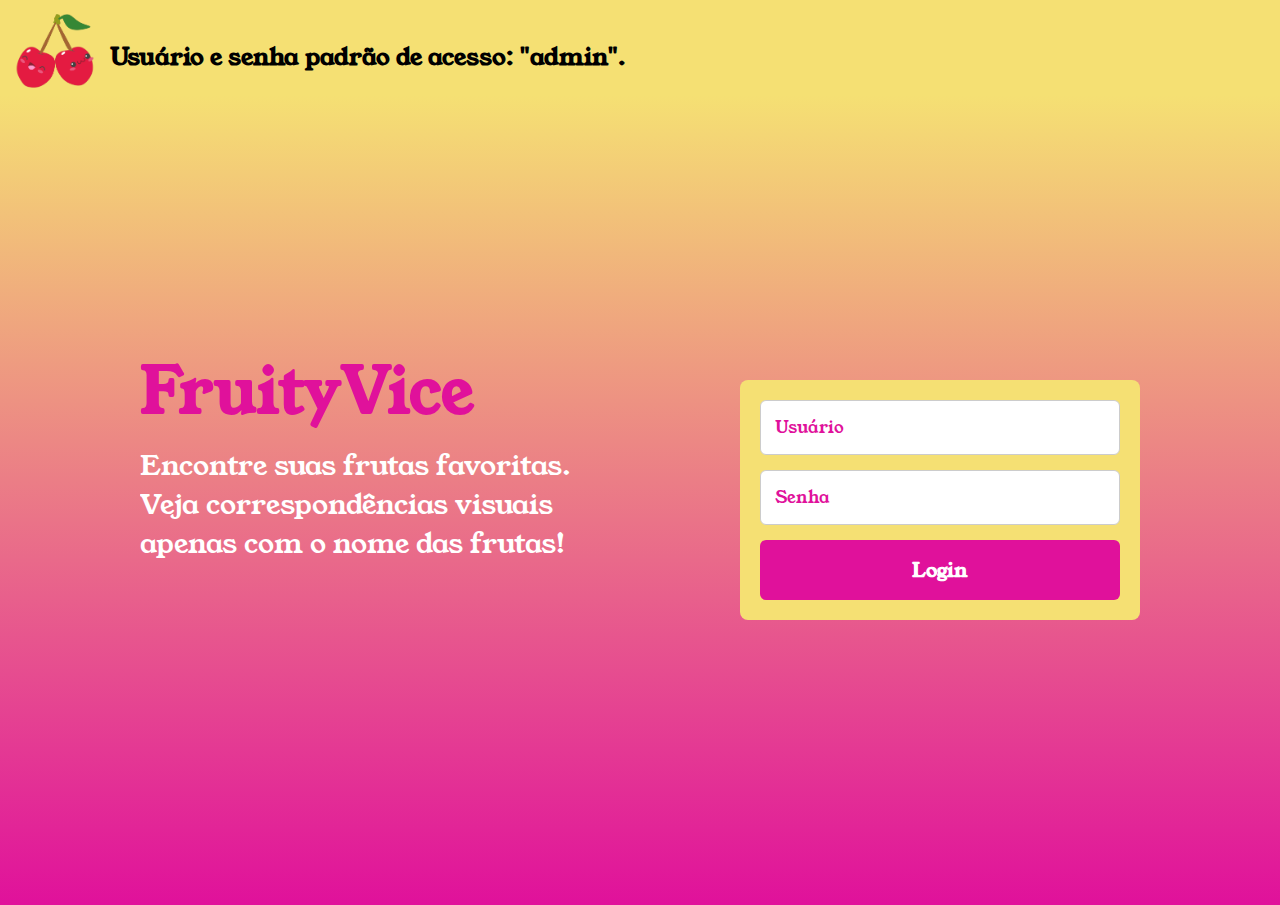
<file: index.html>
<!DOCTYPE html>
<html lang="en">

<head>
    <meta charset="UTF-8">
    <meta name="viewport" content="width=device-width, initial-scale=1.0">
    <link rel="preconnect" href="https://fonts.googleapis.com">
    <link rel="preconnect" href="https://fonts.gstatic.com" crossorigin>
    <link href="https://fonts.googleapis.com/css2?family=Bricolage+Grotesque&family=Young+Serif&display=swap" rel="stylesheet">
    <script src="./module/login.js" defer></script>
    <link rel="shortcut icon" href="./img/cherry.png">
    <link rel="stylesheet" href="./style/style.css">
    <title>FruityVice</title>
</head>

<body>
    <header>
        <img src="./img/cherry.png" alt="" class="logo">
        <h2>Usuário e senha padrão de acesso: "admin".</h2>
    </header>
    <main>
        <div class="container flex">
            <div class="fruity flex">
                <div class="text">
                    <h1>FruityVice</h1>
                    <p>Encontre suas frutas favoritas.</p>
                    <p>Veja correspondências visuais</p>
                    <p>apenas com o nome das frutas!</p>
                </div>
                <div class="form">
                    <input id="email" type="email" placeholder="Usuário" required>
                    <input id="senha" type="senha" placeholder="Senha" required>
                    <div class="link">
                        <button type="submit" id="login" class="login"> Login </button>
                    </div>
                </div>

            </div>
        </div>
    </main>
</body>

</html>
</file>
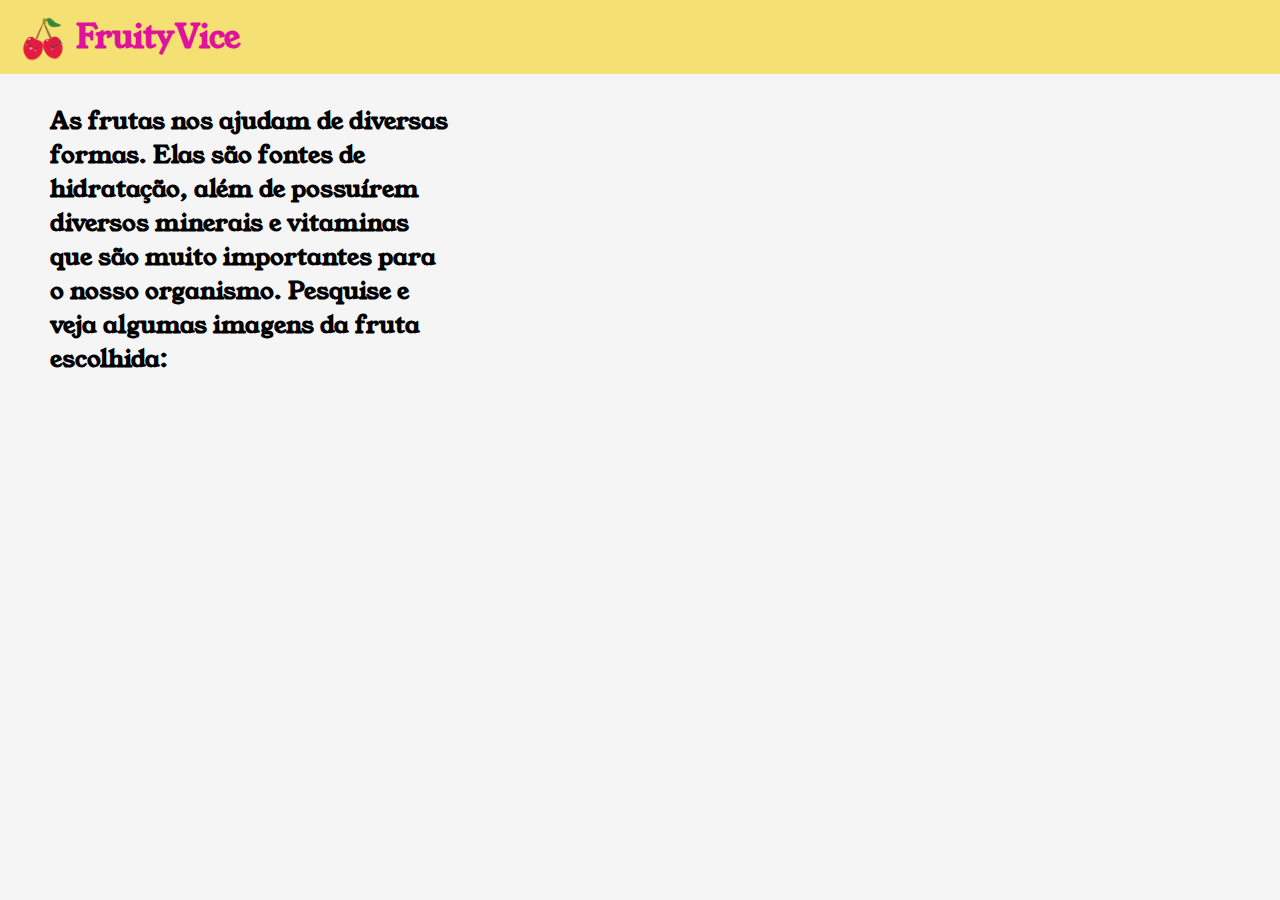
<file: html/pgPrincipal.html>
<!DOCTYPE html>
<html lang="pt-br">

<head>
    <meta charset="UTF-8">
    <meta name="viewport" content="width=device-width, initial-scale=1.0">
    <link rel="shortcut icon" href="../img/cherry.png" type="image/x-icon">
    <link rel="preconnect" href="https://fonts.googleapis.com">
    <link rel="preconnect" href="https://fonts.gstatic.com" crossorigin>
    <link href="https://fonts.googleapis.com/css2?family=Bricolage+Grotesque&family=Young+Serif&display=swap" rel="stylesheet">
    <script src="../module/fruityPage.js" defer></script>
    <link rel="stylesheet" href="../style/stylePg2.css">
    <title>FruityVice</title>
</head>

<body>
    <header>

        <a href="#">
            <img src="../img/cherry.png" alt="logo-fruity" class="logo-fruity">
        </a>
        <h1>FruityVice</h1>

    </header>
    <main>
        <div class="buscar">
            <input type="text" class="busca" placeholder="Pesquise uma fruta..." id="busca">
            <button id="btnPesquisa">Clique aqui</button>
        </div>
        <h2>As frutas nos ajudam de diversas formas. Elas são fontes de hidratação, além de possuírem diversos minerais e vitaminas que são muito importantes para o nosso organismo. Pesquise e veja algumas imagens da fruta escolhida: </h2>


    </main>
    <div id="imagem-container"></div>
</body>

</html>
</file>
<file: style/style.css>
* {
    margin: 0;
    padding: 0;
    box-sizing: border-box;
    font-family: 'Bricolage Grotesque', sans-serif;
    font-family: 'Young Serif', serif;
    overflow: hidden;
}

.flex {
    display: flex;
    align-items: center;
}

.container {
    padding: 0 15px;
    min-height: 90vh;
    justify-content: center;
    background: linear-gradient(to bottom, rgb(245, 224, 115), rgb(224, 17, 155));
}

.fruity {
    justify-content: space-between;
    max-width: 1000px;
    width: 90%;
}

.fruity .text {
    margin-bottom: 90px;
}

.fruity h1 {
    color: rgb(224, 17, 155);
    font-size: 4rem;
    margin-bottom: 10px;
}

.fruity p {
    font-size: 1.75rem;
    white-space: nowrap;
}

.form {
    display: flex;
    flex-direction: column;
    background: #F5E073;
    border-radius: 8px;
    padding: 20px;
    max-width: 400px;
    width: 100%;
}

.form input {
    height: 55px;
    width: 100%;
    border: 1px solid #ccc;
    border-radius: 6px;
    margin-bottom: 15px;
    font-size: 1rem;
    padding: 0 14px;
}

.form input:focus {
    outline: none;
    border-color: rgb(224, 17, 155);
}

::placeholder {
    color: rgb(224, 17, 155);
    font-size: 1.063rem;
}

.link {
    display: flex;
    flex-direction: column;
    text-align: center;
    gap: 16px;
}

.link .login {
    border: none;
    outline: none;
    cursor: pointer;
    background: rgb(224, 17, 155);
    padding: 16px 0;
    border-radius: 6px;
    color: #fff;
    font-size: 1.25rem;
    font-weight: 600;
    transition: 0.2 ease;
}

.link .login:hover {
    background: rgb(224, 17, 100);
}

.button {
    margin-top: 25px;
    text-align: center;
    margin-bottom: 20px;
}

@media (max-width: 900px) {
    .fruity {
        flex-direction: column;
        text-align: center;
    }
    .fruity .text {
        margin-bottom: 30px;
    }
}

@media (max-width: 460px) {
    .fruity h1 {
        font-size: 3.5rem;
    }
    .fruity p {
        font-size: 1.0rem;
    }
    .form {
        padding: 15px;
    }
}

header {
    background-color: #F5E073;
    font-weight: bold;
    display: flex;
}

.logo {
    width: 100px;
    padding-left: 10px;
}

p {
    color: white;
}

h2 {
    padding-top: 40px;
    padding-left: 10px;
}
</file>
<file: style/stylePg2.css>
* {
    margin: 0;
    padding: 0;
    box-sizing: border-box;
    font-family: 'Bricolage Grotesque', sans-serif;
    font-family: 'Young Serif', serif;
}

body {
    height: 100vh;
    background: whitesmoke;
}

img {
    width: 100%;
    height: 100%;
    background-size: cover;
    padding: 10px;
}

.logo-fruity {
    width: 66px;
    margin-left: 10px;
}

.imgContainer {
    background: linear-gradient(to bottom, rgb(245, 224, 115), rgb(224, 17, 155));
    width: 300px;
    height: 200px;
    border-radius: 20px;
    margin-top: 20px;
    box-shadow: 2px 8px 16px purple;
    display: inline-block;
    margin: 10px;
}

main {
    align-items: center;
}

.filter {
    display: flex;
    align-items: center;
}

.busca {
    width: 15.625rem;
    height: 2.5rem;
    border-radius: 25px;
    border-color: transparent;
    background-color: rgb(245, 224, 115);
    margin-left: 87.5rem;
    margin-top: 0.625rem;
}

header {
    background-color: rgb(245, 224, 115);
    width: 100%;
    display: flex;
}

::placeholder {
    color: rgb(224, 17, 155);
    font-size: 15px;
}

input {
    padding-left: 35px;
}

img {
    border-radius: 30px;
}

#btnPesquisa {
    background-color: rgb(245, 224, 115);
    border-radius: 10px;
    width: 100px;
    height: 30px;
    border-color: transparent;
    color: rgb(224, 17, 155);
    cursor: pointer;
    margin-top: 10px;
    margin-left: 1475px;
}

h1 {
    margin-top: 15px;
    color: rgb(224, 17, 155);
}

h2 {
    margin-top: -3.75rem;
    margin-left: 3.125rem;
    width: 25rem;
}

#imagem-container {
    margin-top: 5rem;
    margin-left: 9.375rem;
}

.buscar {
    display: flex;
    flex-direction: column;
}

@media (max-width: 768px) {
    h2 {
        width: 300px;
        font-size: 20px;
        text-align: justify;
        padding-top: 3.75rem;
    }
    #btnPesquisa {
        margin-bottom: 3rem;
        margin-left: 15px;
    }
    .busca {
        width: 15.625rem;
        height: 2.5rem;
        margin-left: 1rem;
        margin-top: 3rem;
        padding-left: 3rem;
    }
    .buscar {
        align-items: center;
        justify-content: center;
        display: grid;
    }
    #imagem-container {
        align-items: center;
        justify-content: center;
        margin-top: 5rem;
        margin-left: 1.75rem;
    }
}
</file>
